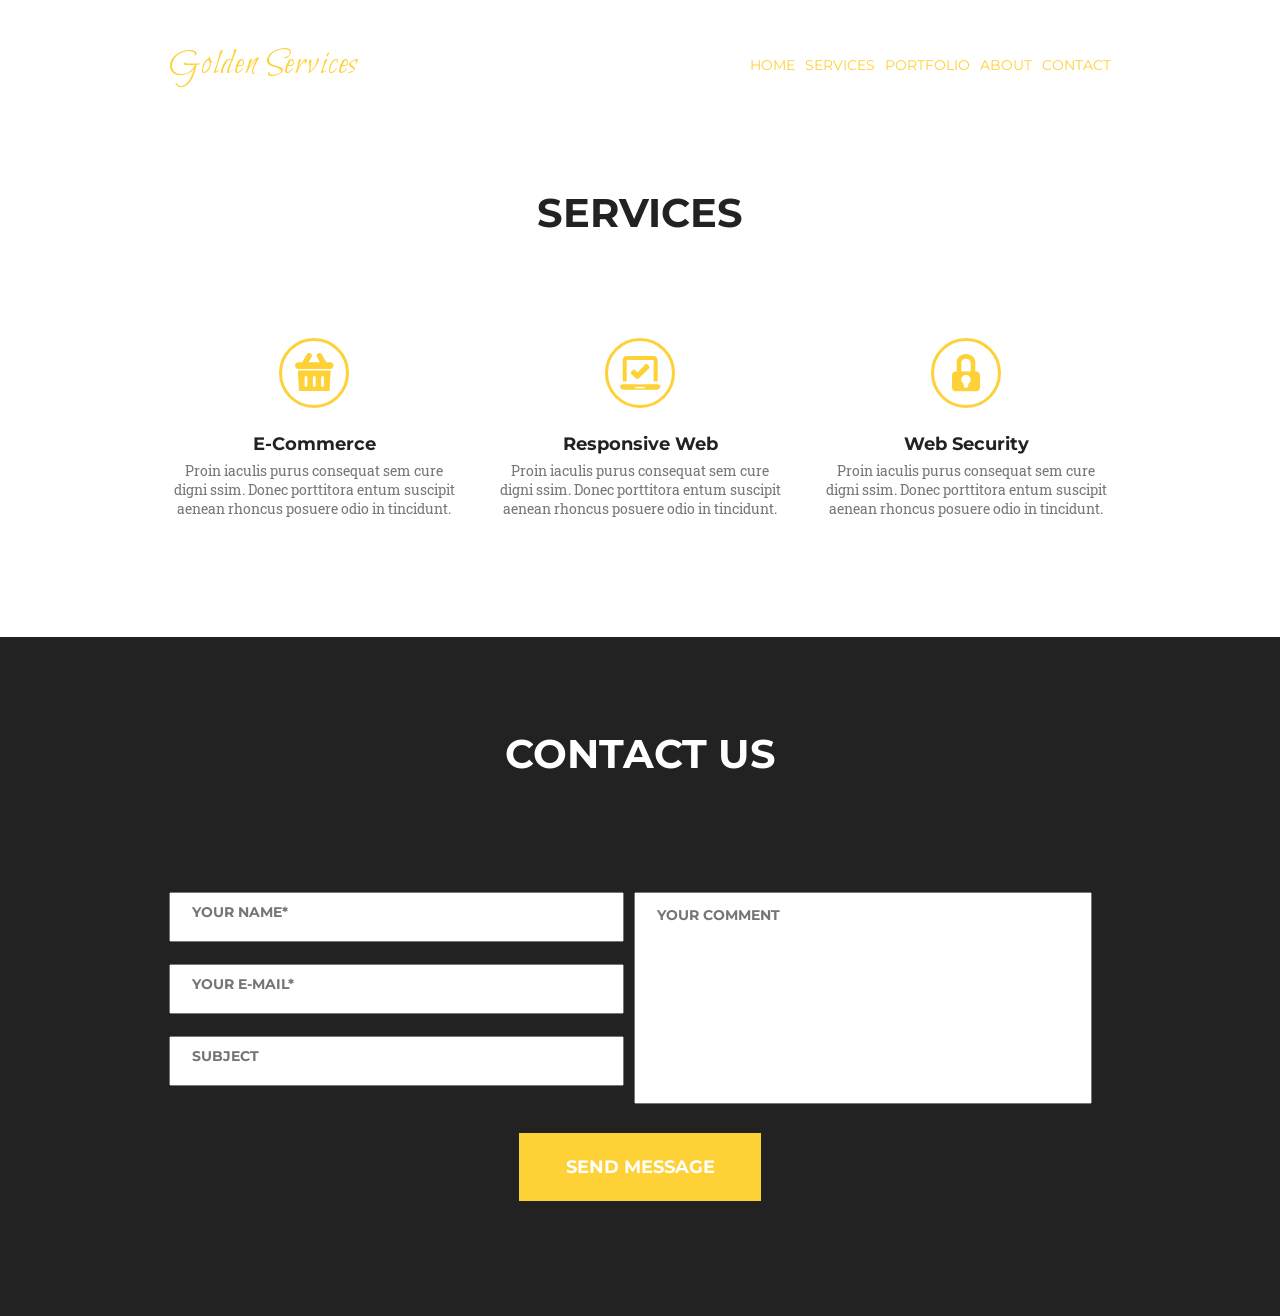
<file: index.html>
<!DOCTYPE html>
<html lang="en">

<head>
    <meta charset="UTF-8">
    <meta name="viewport" content="width=device-width, initial-scale=1.0">
    <title>Golden Services</title>
    <link rel="preconnect" href="https://fonts.googleapis.com">
<link rel="preconnect" href="https://fonts.gstatic.com" crossorigin>
<link href="https://fonts.googleapis.com/css2?family=Bilbo+Swash+Caps&family=Montserrat:wght@400;700&family=Playfair+Display&family=Roboto+Slab&family=Ubuntu:wght@300&display=swap" rel="stylesheet">
   <link rel="stylesheet" href="https://cdnjs.cloudflare.com/ajax/libs/modern-normalize/2.0.0/modern-normalize.min.css">
<!-- <link rel="stylesheet" href="https://cdnjs.cloudflare.com/ajax/libs/meyer-reset/2.0/reset.min.css"> -->
   <link rel="stylesheet" href="css/styles.css">
</head>

<body>
    <header class="header">
        <div class="container">
        <a href="./index1.html" class="logo">Golden Services</a>
        <nav class="nav">
            <ul class="nav-list">
                <li class="nav-list-item">
                    <a href="#" class="nav-list-link">Home</a></li>
                <li class="nav-list-item">
                    <a href="#" class="nav-list-link">Services</a></li>
                <li class="nav-list-item">
                    <a href="#" class="nav-list-link">Portfolio</a></li>
                <li class="nav-list-item">
                    <a href="#" class="nav-list-link">About</a></li>
                <li class="nav-list-item">
                    <a href="#" class="nav-list-link">Contact</a></li>
            </ul>
        </nav>
    </div>
    </header>
    <main class="main">
        <div class="container">
        <h1 class="main-title">Services</h1>
        <ul class="main-list">
            <li class="main-list-item">
                <h4 class="main-list-title">E-Commerce</h4>
                <p class="main-list-text">Proin iaculis purus consequat sem cure digni ssim. Donec porttitora entum suscipit aenean rhoncus
                    posuere odio in tincidunt.</p>
            </li>
            <li class="main-list-item"> 
                <h4 class="main-list-title">Responsive Web</h4>
                <p class="main-list-text">Proin iaculis purus consequat sem cure digni ssim. Donec porttitora entum suscipit aenean rhoncus
                    posuere odio in tincidunt.</p>
            </li>
            <li class="main-list-item">
                <h4 class="main-list-title">Web Security</h4>
                <p class="main-list-text">Proin iaculis purus consequat sem cure digni ssim. Donec porttitora entum suscipit aenean rhoncus
                    posuere odio in tincidunt.</p>
            </li>
        </ul>
    </div>
    </main>
    <footer class="footer">
        <div class="container">
        <h2 class="footer-title">CONTACT US</h2>
        <form class="footer-form"> 
            <div class="footer-input">
            <input type='text' name='name' placeholder="YOUR NAME*" required class="form-input"><br>
            <input type='text' name='email' placeholder="YOUR E-MAIL*" required class="form-input"><br>
            <input type='text' name='subject' placeholder="SUBJECT" class="form-input"><br>
            <textarea name="comment" id="comment" cols="30" rows="10" placeholder="YOUR COMMENT" class="form-comment"></textarea><br>
            </div>
            <button type="submit" class="form-btm-submit">Send Message</button>
        </form>
    </div>
    </footer>
</body>

</html>
</file>
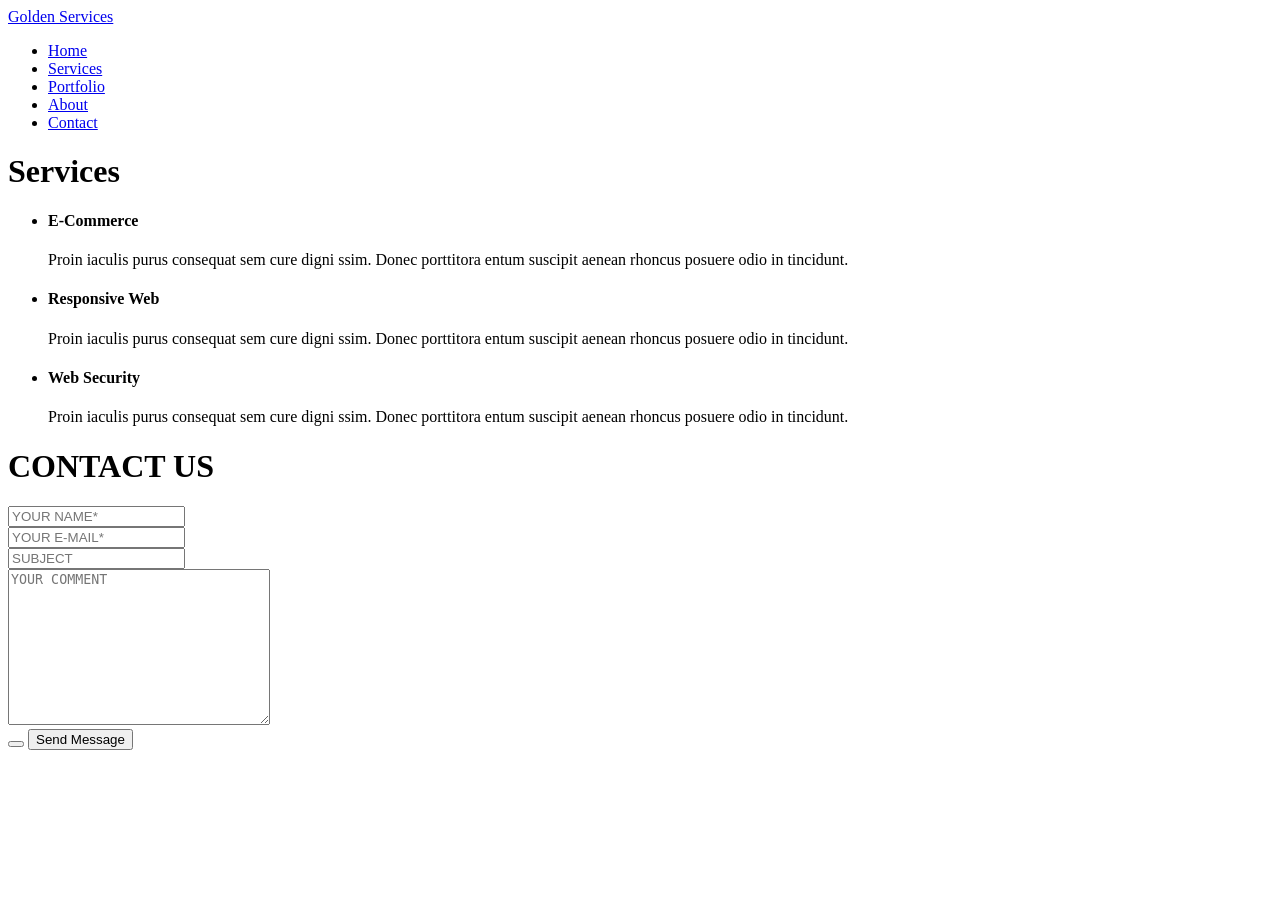
<file: index1.html>
<!DOCTYPE html>
<html lang="en">

<head>
    <meta charset="UTF-8">
    <meta name="viewport" content="width=device-width, initial-scale=1.0">
    <title>Golden Services</title>
</head>

<body>
    <header>
        <a href="./index1.html">Golden Services</a>
        <nav>
            <ul>
                <li><a href="#">Home</a></li>
                <li><a href="#">Services</a></li>
                <li><a href="#">Portfolio</a></li>
                <li><a href="#">About</a></li>
                <li><a href="#">Contact</a></li>
            </ul>
        </nav>
    </header>
    <main>
        <h1>Services</h1>
        <ul>
            <li>
                <h4>E-Commerce</h4>
                <p>Proin iaculis purus consequat sem cure digni ssim. Donec porttitora entum suscipit aenean rhoncus
                    posuere odio in tincidunt.</p>
            </li>
            <li>
                <h4>Responsive Web</h4>
                <p>Proin iaculis purus consequat sem cure digni ssim. Donec porttitora entum suscipit aenean rhoncus
                    posuere odio in tincidunt.</p>
            </li>
            <li>
                <h4>Web Security</h4>
                <p>Proin iaculis purus consequat sem cure digni ssim. Donec porttitora entum suscipit aenean rhoncus
                    posuere odio in tincidunt.</p>
            </li>
        </ul>
    </main>
    <footer>
        <h1>CONTACT US</h1>
        <form>
            <input type='text' name='name' placeholder="YOUR NAME*" required><br>
            <input type='text' name='email' placeholder="YOUR E-MAIL*" required><br>
            <input type='text' name='subject' placeholder="SUBJECT"><br>
            <textarea name="comment" id="comment" cols="30" rows="10" placeholder="YOUR COMMENT"></textarea><br>
            <button></button>
<button type="submit">Send Message</button>
        </form>
    </footer>
</body>

</html>
</file>
<file: css/styles.css>
:root{
    --main-accent:#FED136;  
    --project-black: #222222;
    --main-text:#777777;
    --project-white:#FFFFFF;
    --pleaceholder:#888888;
}
.container{
    width: 972px;
    padding: 0 15px;
    margin: 0 auto;
}
body{
    font-size: 14px;
    font-family: 'Montserrat', serif;
    font-weight: 400;
    line-height: normal;
    font-style: normal;
    color: var(--main-text);
}

ul{
    list-style-type: none;
}
a{
    text-decoration: none;
    color: var(--main-accent);
}
ul, p, h1, h2, h3, h4, button{
    margin:  0;
    padding: 0;
}
.header{
    padding-top: 44px;
    padding-bottom: 91px;
}
.header .container{
    display: flex;
    justify-content: space-between;
    align-items: center;
}
.logo{
font-size: 36px;
font-family: 'Bilbo Swash Caps', sans-serif;
line-height: 41px;
letter-spacing: 1.30px;
word-wrap: break-word;
color: var(--main-accent);
}
.nav-list{
    display: flex;
    gap: 10px;
}
.nav-list-link{
    color: var(--main-accent);
    text-transform: uppercase;
    font-size: 14px;
    line-height: 1.14;
    position: relative;    
}
.nav-list-link:hover::after{
    content: '';
    display: inline-block;
    width: 100%;
    height: 3px;
    background-color: #FED136;
    position: absolute;
    top: 30px;
    left: 0;
}
.main .container{
    padding-bottom: 119px;
}
.main-list{
    display: flex;
    align-items: flex-start;
    justify-content: center;
    gap: 36px;
}
.main-list-item::before{
    content: '';
    display: block;
    background-color: #fff;
    border: 3px solid #FED136;
    background-position: center;
    background-repeat: no-repeat;
    width: 70px;
    height: 70px;
    margin: 0 auto 20px;
    border-radius: 50%;

}
.main-list-item:nth-child(1)::before{
    background-image: url('../img.GoldenServisec/dumpster.svg');
}
.main-list-item:nth-child(2)::before {
    background-image: url('../img.GoldenServisec/check.svg');
}
.main-list-item:nth-child(3)::before {
    background-image: url('../img.GoldenServisec/lock.svg');
}
.main-title{
    color: var(--project-black);
    font-size: 40px;
    line-height: 1.87;
    font-weight: 700px;
    text-transform: uppercase;
    text-align: center;
    margin-bottom: 87px;
}
.main-list-title{
    color: var(--project-black);
    font-size: 18px;
    line-height: 1.87;
    font-weight: 700px;
    text-align: center;
}
.main-list-text{
    color:var(--main-text);
font-size: 14px;
font-family: 'Roboto Slab', serif;
text-align: center;
}
.footer .container{
    padding-top: 92px;
    padding-bottom: 115px;
    display: block;
}
.footer{
background-color: var(--project-black);
}
.footer-title{
    color: var(--project-white);
    font-size: 40px;
    font-weight: 700;
    text-align: center;
    margin-bottom: 114px;
}
.footer-input{
    display: flex;
    flex-direction: column;
    height: 214px;
    flex-wrap: wrap;
    justify-content: space-between;
    gap: 28;
    margin-bottom: 27px;
}
.form-input{
    width: 455px;
    height: 50px;
    color: var(--pleaceholder);
    padding: 13px 21px 23px;
}
.form-input, .form-comment{
    font-family: 'Montserrat', sans-serif;
    font-size: 14px;
    font-weight: 700;
    text-transform: uppercase;
    color: var(--pleaceholder);
}
.form-comment{
    width: 458px;
    height: 212px;
    resize: none;
    padding: 14px 22px;
}
.form-btm-submit{
    color: var(--project-white);
    background-color: var(--main-accent);
    height: 68px;
    width: 242px;
    font-size: 18px;
    font-family: 'Montserrat', solid;
font-weight: 700;
text-transform: uppercase;
text-align: center;
border: none;
margin: 0 auto;
display: block;
}
</file>
